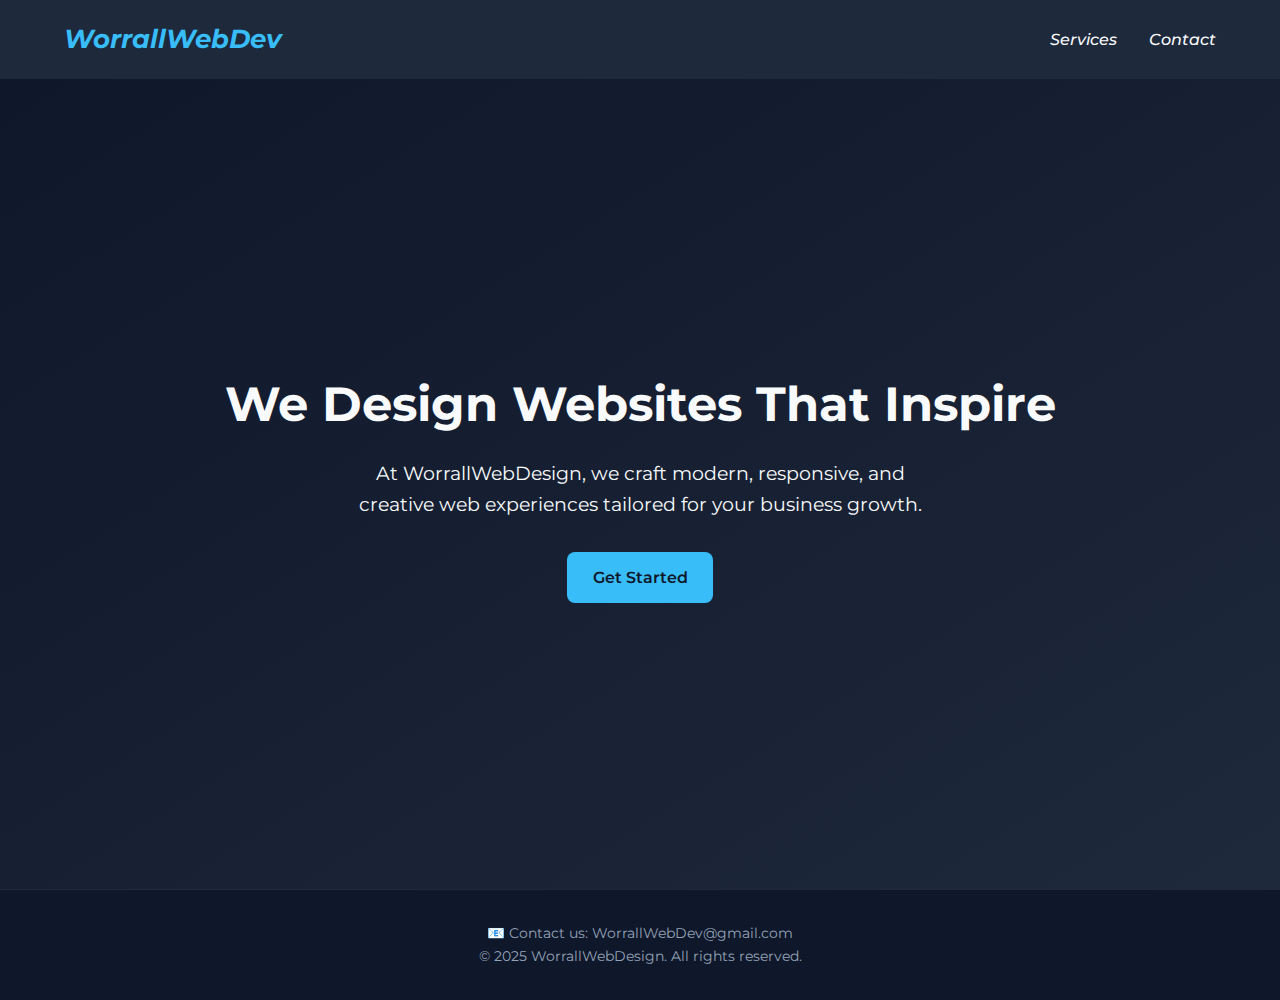
<file: index.html>
<!DOCTYPE html>
<html lang="en">
<head>
  <meta charset="UTF-8">
  <meta name="viewport" content="width=device-width, initial-scale=1.0">
  <title>WorrallWebDev - Web Design Company</title>
  <link rel="preconnect" href="https://fonts.googleapis.com">
  <link rel="preconnect" href="https://fonts.gstatic.com" crossorigin>
  <link href="https://fonts.googleapis.com/css2?family=Montserrat:ital,wght@0,100..900;1,100..900&display=swap" rel="stylesheet">
  <link rel="stylesheet" href="static/css/styles.css">
</head>
<body>

<header>
  <a href="index.html"><h1>WorrallWebDev</h1></a>

  <button class="menu-toggle" aria-label="Toggle Menu">☰</button>
  
  <nav>
    <ul>
      <li><a href="services.html">Services</a></li>
      <li><a href="contactUs.html">Contact</a></li>
    </ul>
  </nav>
</header>


  <section class="hero" id="hero">
    <h2>We Design Websites That Inspire</h2>
    <p>At WorrallWebDesign, we craft modern, responsive, and creative web experiences tailored for your business growth.</p>
    <a href="services.html" class="btn">Get Started</a>
  </section>

  <footer id="contact">
    <p>📧 Contact us: WorrallWebDev@gmail.com</p>
    <p>&copy; 2025 WorrallWebDesign. All rights reserved.</p>
  </footer>



<script>
  const menuToggle = document.querySelector(".menu-toggle");
  const navMenu = document.querySelector("nav ul");

  menuToggle.addEventListener("click", () => {
    navMenu.classList.toggle("show");
  });
</script>

</body>
</html>
</file>
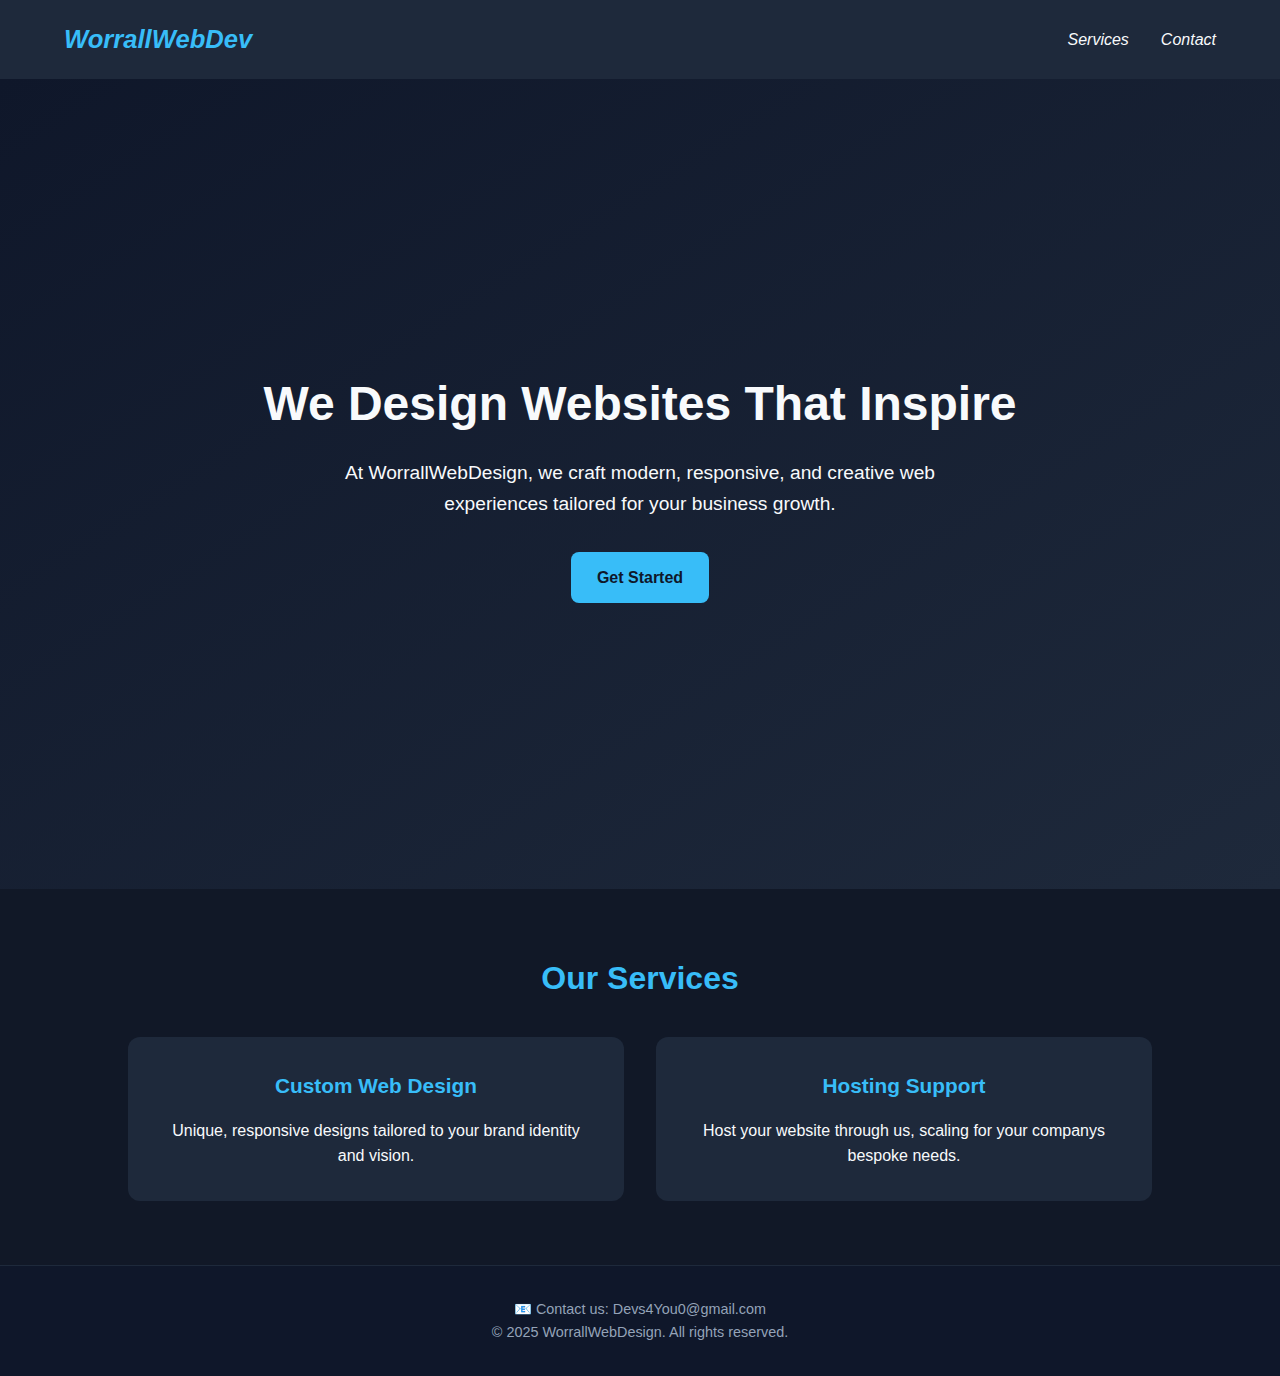
<file: templates/index.html>
<!DOCTYPE html>
<html lang="en">
<head>
  <meta charset="UTF-8">
  <meta name="viewport" content="width=device-width, initial-scale=1.0">
  <title>WorrallWebDev - Web Design Company</title>
  <link rel="stylesheet" href="../static/css/styles.css">
</head>
<body>
  <!-- Navbar -->
  <header>
    <h1>WorrallWebDev</h1>
    <nav>
      <ul>
        <li><a href="#services">Services</a></li>
        <li><a href="#contact">Contact</a></li>
      </ul>
    </nav>
  </header>

  <!-- Hero Section -->
  <section class="hero" id="hero">
    <h2>We Design Websites That Inspire</h2>
    <p>At WorrallWebDesign, we craft modern, responsive, and creative web experiences tailored for your business growth.</p>
    <a href="#contact" class="btn">Get Started</a>
  </section>

  <!-- Services Section -->
  <section class="services" id="services">
    <h3>Our Services</h3>
    <div class="service-grid">
      <div class="card">
        <h4>Custom Web Design</h4>
        <p>Unique, responsive designs tailored to your brand identity and vision.</p>
      </div>
      <div class="card">
        <h4>Hosting Support</h4>
        <p>Host your website through us, scaling for your companys bespoke needs.</p>
      </div>
    </div>
  </section>

  <!-- Footer -->
  <footer id="contact">
    <p>📧 Contact us: Devs4You0@gmail.com</p>
    <p>&copy; 2025 WorrallWebDesign. All rights reserved.</p>
  </footer>
</body>
</html>
</file>
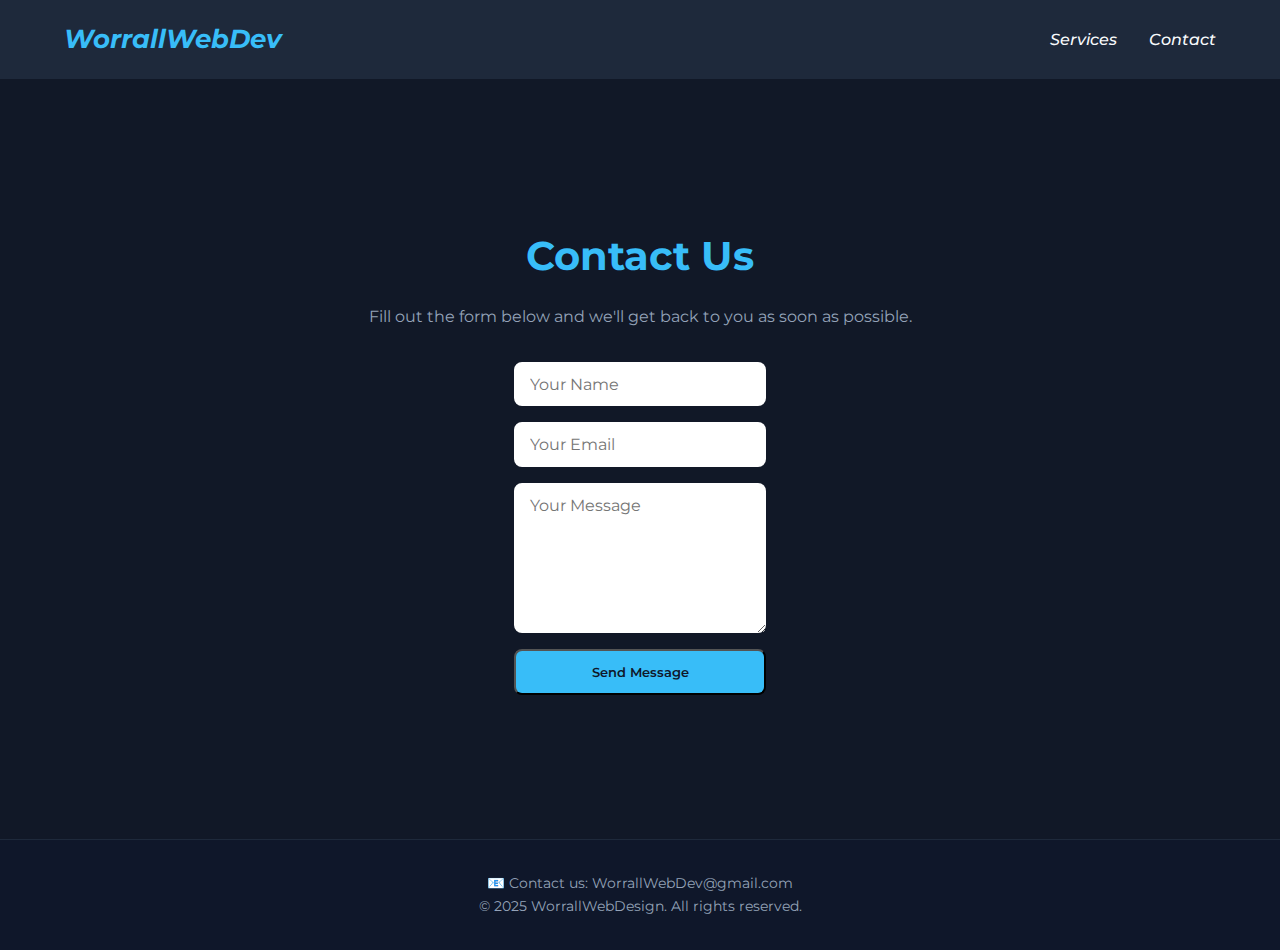
<file: contactUs.html>
<!DOCTYPE html>
<html lang="en">
<head>
  <meta charset="UTF-8">
  <meta name="viewport" content="width=device-width, initial-scale=1.0">
  <title>WorrallWebDev - Contact</title>
  <link rel="preconnect" href="https://fonts.googleapis.com">
  <link rel="preconnect" href="https://fonts.gstatic.com" crossorigin>
  <link href="https://fonts.googleapis.com/css2?family=Montserrat:ital,wght@0,100..900;1,100..900&display=swap" rel="stylesheet">
  <link rel="icon" type="image/x-icon" href="images/WorrallWebDevPfp.ico">
  <link rel="stylesheet" href="static/css/styles.css">
</head>
<body>

<header>
  <a href="index.html"><h1>WorrallWebDev</h1></a>
  
  <button class="menu-toggle" aria-label="Toggle Menu">☰</button>
  
  <nav>
    <ul>
      <li><a href="services.html">Services</a></li>
      <li><a href="contactUs.html" class="active">Contact</a></li>
    </ul>
  </nav>
</header>

<section class="contact-form-section">
  <h2>Contact Us</h2>
  <p>Fill out the form below and we'll get back to you as soon as possible.</p>

  <form action="https://formspree.io/f/mrbaeggy" method="POST" class="contact-form">
    <input type="text" name="name" placeholder="Your Name" required>
    <input type="email" name="_replyto" placeholder="Your Email" required>
    <textarea name="message" placeholder="Your Message" required></textarea>
    <button type="submit">Send Message</button>
  </form>
</section>

<footer id="contact">
  <p>📧 Contact us: WorrallWebDev@gmail.com</p>
  <p>&copy; 2025 WorrallWebDesign. All rights reserved.</p>
</footer>

<script>
  const menuToggle = document.querySelector(".menu-toggle");
  const navMenu = document.querySelector("nav ul");

  menuToggle.addEventListener("click", () => {
    navMenu.classList.toggle("show");
  });
</script>

</body>
</html>
</file>
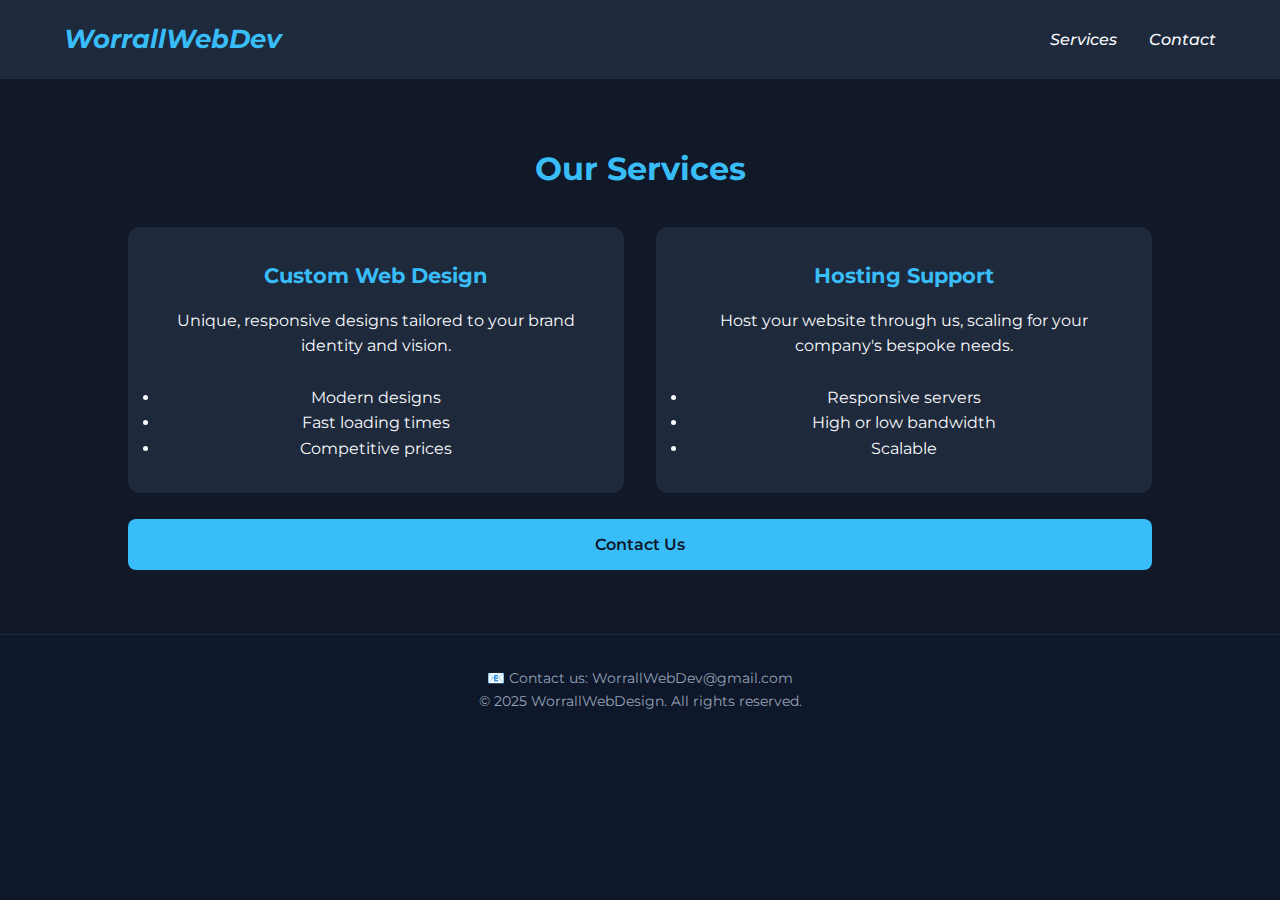
<file: services.html>
<!DOCTYPE html>
<html lang="en">
<head>
  <meta charset="UTF-8">
  <meta name="viewport" content="width=device-width, initial-scale=1.0">
  <title>WorrallWebDev - Web Design Company</title>
  <link rel="preconnect" href="https://fonts.googleapis.com">
  <link rel="preconnect" href="https://fonts.gstatic.com" crossorigin>
  <link href="https://fonts.googleapis.com/css2?family=Montserrat:ital,wght@0,100..900;1,100..900&display=swap" rel="stylesheet">
  <link rel="stylesheet" href="static/css/styles.css">
</head>
<body>

<header>
  <a href="index.html"><h1>WorrallWebDev</h1></a>
 
  <button class="menu-toggle" aria-label="Toggle Menu">☰</button>
  
  <nav>
    <ul>
      <li><a href="services.html">Services</a></li>
      <li><a href="contactUs.html">Contact</a></li>
    </ul>
  </nav>
</header>


  <section class="services" id="services">
    <h3>Our Services</h3>
    <div class="service-grid">
      <div class="card">
        <h4>Custom Web Design</h4>
        <p>Unique, responsive designs tailored to your brand identity and vision.</p>
        <br>
        <ul>
            <li>Modern designs</li>
            <li>Fast loading times</li>
            <li>Competitive prices</li>
        </ul>
      </div>
      <div class="card">
        <h4>Hosting Support</h4>
        <p>Host your website through us, scaling for your company's bespoke needs.</p>
        <br>
        <ul>
            <li>Responsive servers</li>
            <li>High or low bandwidth</li>
            <li>Scalable</li>
        </ul>
      </div>
    </div>
    <br>
    <a href="contactUs.html" class="servicesButton">Contact Us</a>
  </section>

  
  <footer id="contact">
    <p>📧 Contact us: WorrallWebDev@gmail.com</p>
    <p>&copy; 2025 WorrallWebDesign. All rights reserved.</p>
  </footer>

<script>
  const menuToggle = document.querySelector(".menu-toggle");
  const navMenu = document.querySelector("nav ul");

  menuToggle.addEventListener("click", () => {
    navMenu.classList.toggle("show");
  });
</script>

</body>
</html>
</file>
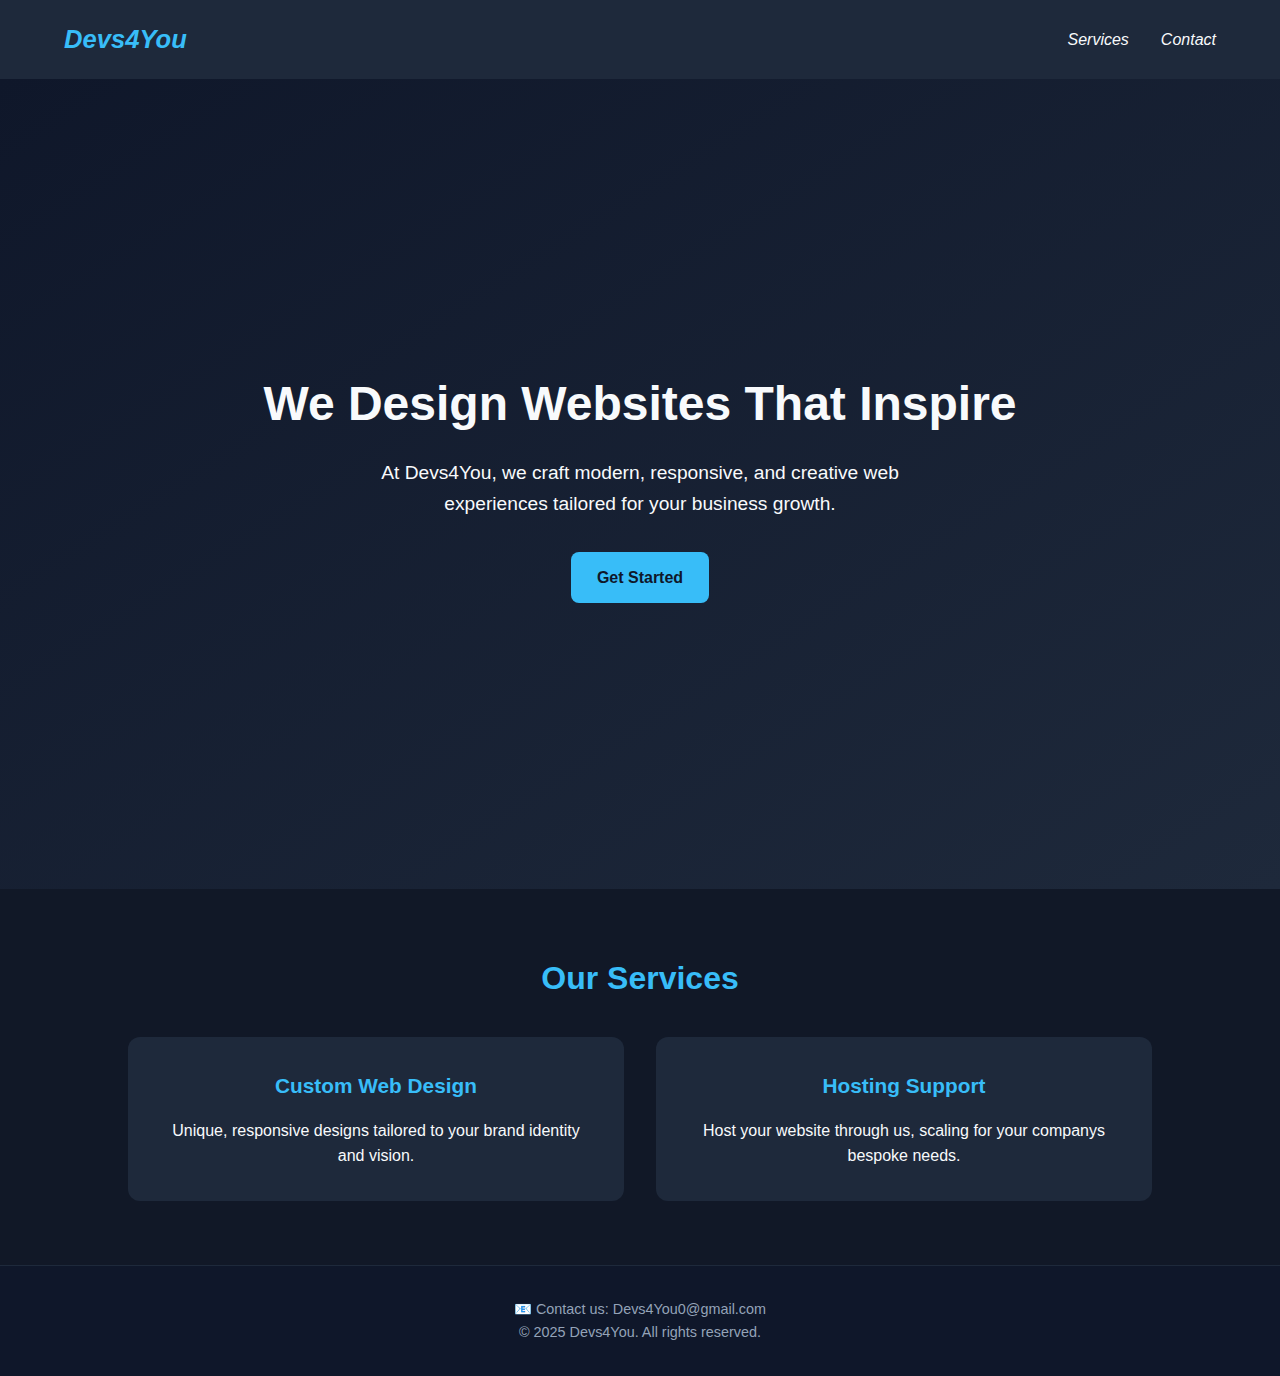
<file: templates/mainPage.html>
<!DOCTYPE html>
<html lang="en">
<head>
  <meta charset="UTF-8">
  <meta name="viewport" content="width=device-width, initial-scale=1.0">
  <title>Devs4You - Web Design Company</title>
  <link rel="stylesheet" href="../static/css/styles.css">
</head>
<body>
  <!-- Navbar -->
  <header>
    <h1>Devs4You</h1>
    <nav>
      <ul>
        <li><a href="#services">Services</a></li>
        <li><a href="#contact">Contact</a></li>
      </ul>
    </nav>
  </header>

  <!-- Hero Section -->
  <section class="hero" id="hero">
    <h2>We Design Websites That Inspire</h2>
    <p>At Devs4You, we craft modern, responsive, and creative web experiences tailored for your business growth.</p>
    <a href="#contact" class="btn">Get Started</a>
  </section>

  <!-- Services Section -->
  <section class="services" id="services">
    <h3>Our Services</h3>
    <div class="service-grid">
      <div class="card">
        <h4>Custom Web Design</h4>
        <p>Unique, responsive designs tailored to your brand identity and vision.</p>
      </div>
      <div class="card">
        <h4>Hosting Support</h4>
        <p>Host your website through us, scaling for your companys bespoke needs.</p>
      </div>
    </div>
  </section>

  <!-- Footer -->
  <footer id="contact">
    <p>📧 Contact us: Devs4You0@gmail.com</p>
    <p>&copy; 2025 Devs4You. All rights reserved.</p>
  </footer>
</body>
</html>
</file>
<file: static/css/styles.css>
* {
  margin: 0;
  padding: 0;
  box-sizing: border-box;
  font-family: "Montserrat", sans-serif;
}
body {
  background: #0f172a;
  color: #f8fafc; 
  line-height: 1.6;
}
a {
  text-decoration: none;
  color: inherit;
}

header {
  display: flex;
  justify-content: space-between;
  align-items: center;
  padding: 1.2rem 5%;
  background: #1e293b;
  position: sticky;
  top: 0;
  z-index: 1000;
}
header h1 {
  font-style: italic;
  font-size: 1.6rem;
  font-weight: 700;
  color: #38bdf8;
}
nav ul {
  font-style: italic;
  display: flex;
  gap: 2rem;
  list-style: none;
}
nav ul li a {
  font-weight: 500;
  transition: color 0.3s;
}
nav ul li a:hover {
  color: #38bdf8;
}

.hero {
  height: 90vh;
  display: flex;
  align-items: center;
  justify-content: center;
  flex-direction: column;
  text-align: center;
  padding: 2rem;
  background: linear-gradient(to bottom right, #0f172a, #1e293b);
}
.hero h2 {
  font-size: 3rem;
  margin-bottom: 1rem;
}
.hero p {
  font-size: 1.2rem;
  margin-bottom: 2rem;
  max-width: 600px;
}
.hero .btn {
  background: #38bdf8;
  color: #0f172a;
  padding: 0.8rem 1.6rem;
  border-radius: 8px;
  font-weight: 600;
  transition: background 0.3s;
}
.hero .btn:hover {
  background: #0ea5e9;
}


.servicesButton:hover {
  background: #0ea5e9;
}

.servicesButton{
  justify-content: center;
  display: flex;
  background: #38bdf8;
  color: #0f172a;
  padding: 0.8rem 1.6rem;
  border-radius: 8px;
  font-weight: 600;
  transition: background 0.3s;
}

.services {
  padding: 4rem 10%;
  background: #111827;
}
.services h3 {
  text-align: center;
  font-size: 2rem;
  margin-bottom: 2rem;
  color: #38bdf8;
}
.service-grid {
  display: grid;
  grid-template-columns: repeat(auto-fit, minmax(250px, 1fr));
  gap: 2rem;
}
.card {
  background: #1e293b;
  padding: 2rem;
  border-radius: 12px;
  text-align: center;
  transition: transform 0.3s;
}
.card:hover {
  transform: translateY(-5px);
}
.card h4 {
  margin-bottom: 1rem;
  font-size: 1.3rem;
  color: #38bdf8;
}


footer {
  background: #0f172a;
  text-align: center;
  padding: 2rem 1rem;
  border-top: 1px solid #1e293b;
  font-size: 0.9rem;
}
footer p {
  color: #94a3b8;
}




nav ul {
  font-style: italic;
  display: flex;
  gap: 2rem;
  list-style: none;
}


.menu-toggle {
  display: none;
  background: none;
  border: none;
  font-size: 2rem;
  color: #38bdf8;
  cursor: pointer;
}


@media (max-width: 768px) {
  nav ul {
    display: none;
    flex-direction: column;
    gap: 1rem;
    background: #1e293b;
    position: absolute;
    top: 70px; 
    right: 5%;
    padding: 1rem 2rem;
    border-radius: 8px;
  }

  nav ul.show {
    display: flex;
  }

  .menu-toggle {
    display: block;
  }
}


.contact-form-section {
  padding: 4rem 10%;
  background: #111827;
  text-align: center;


  display: flex;
  flex-direction: column;
  justify-content: center;
  align-items: center;
  min-height: calc(100vh - 140px);
}

.contact-form-section h2 {
  color: #38bdf8;
  font-size: 2.5rem;
  margin-bottom: 1rem;
}

.contact-form-section p {
  color: #94a3b8;
  margin-bottom: 2rem;
  max-width: 600px;
  margin-left: auto;
  margin-right: auto;
}

.contact-form {
  display: flex;
  flex-direction: column;
  gap: 1rem;
  max-width: 500px;
  margin: 0 auto;
}

.contact-form input,
.contact-form textarea {
  padding: 0.8rem 1rem;
  border-radius: 8px;
  border: none;
  font-size: 1rem;
}

.contact-form input:focus,
.contact-form textarea:focus {
  outline: 2px solid #38bdf8;
}

.contact-form textarea {
  min-height: 150px;
  resize: vertical;
}

.contact-form button {
  background: #38bdf8;
  color: #0f172a;
  padding: 0.8rem 1.6rem;
  border-radius: 8px;
  font-weight: 600;
  cursor: pointer;
  transition: background 0.3s;
}

.contact-form button:hover {
  background: #0ea5e9;
}


@media (max-width: 768px) {
  .contact-form-section h2 {
    font-size: 2rem;
  }
}
</file>
